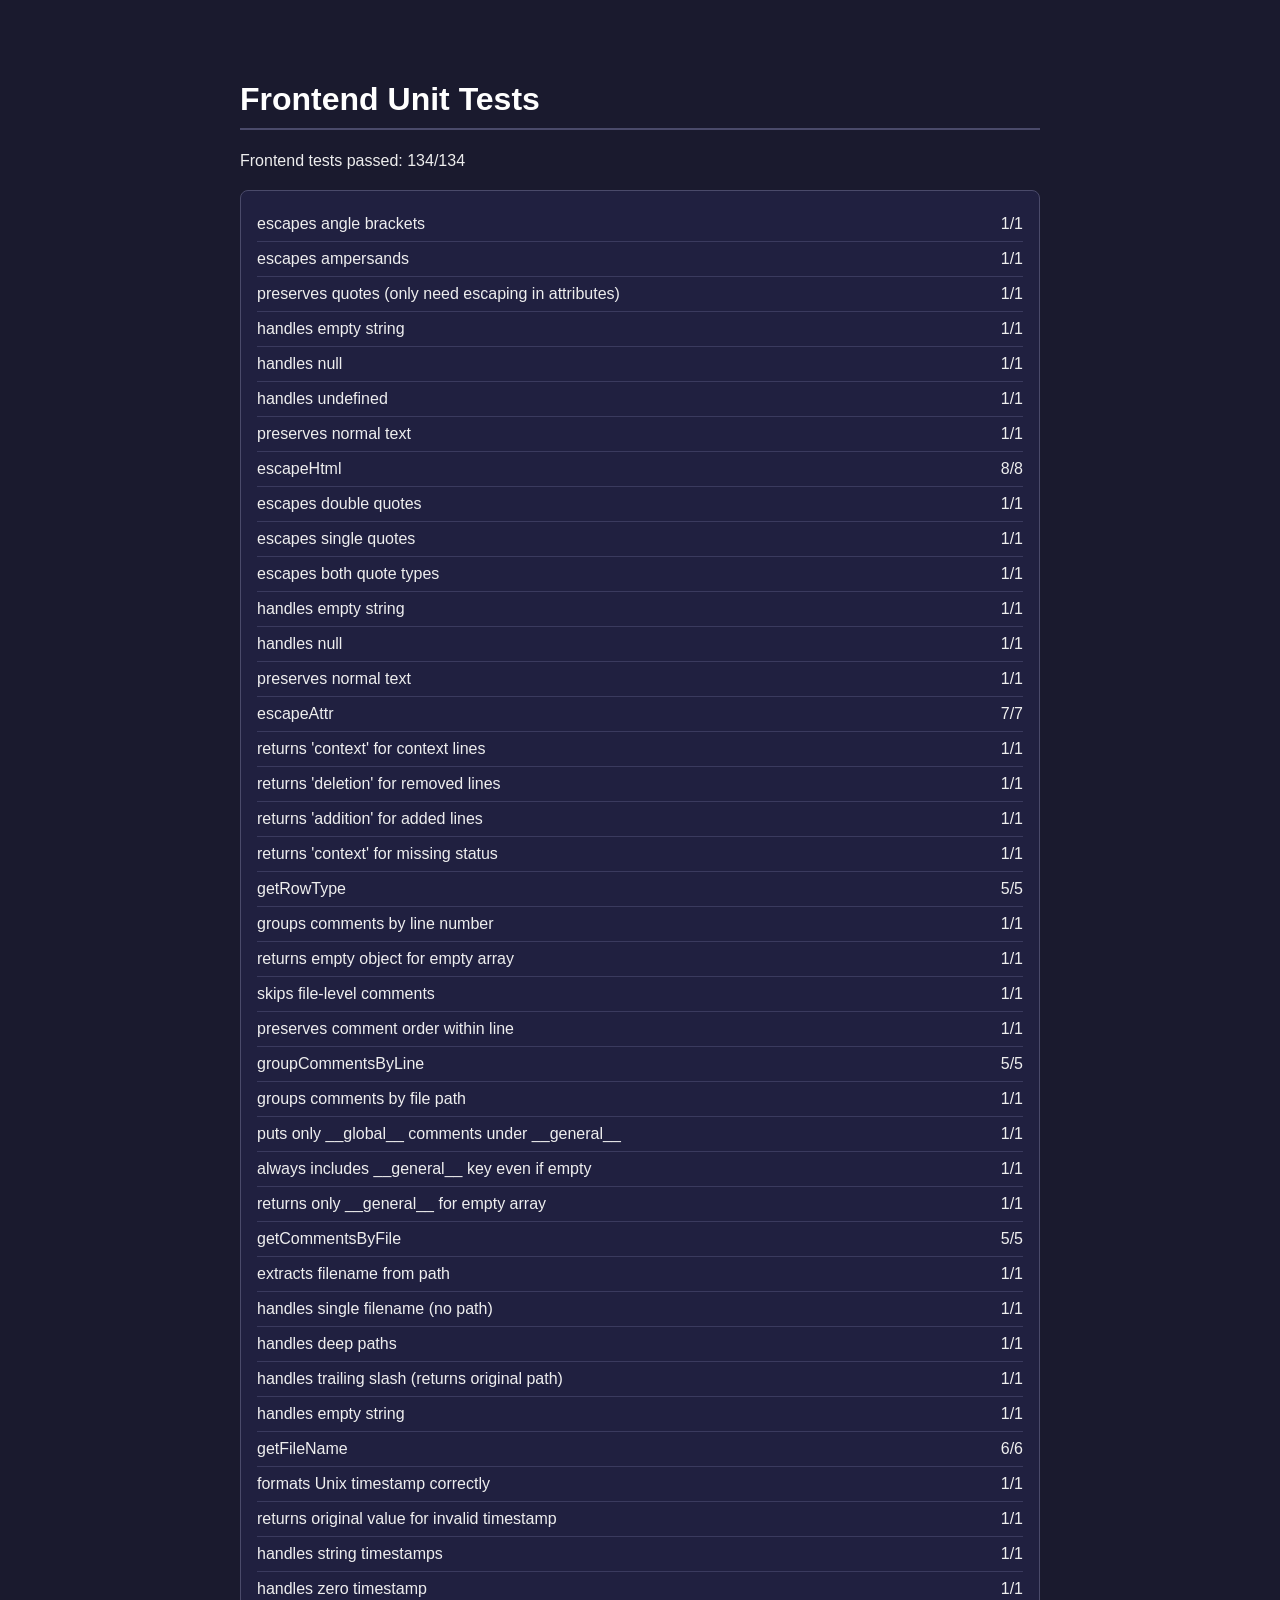
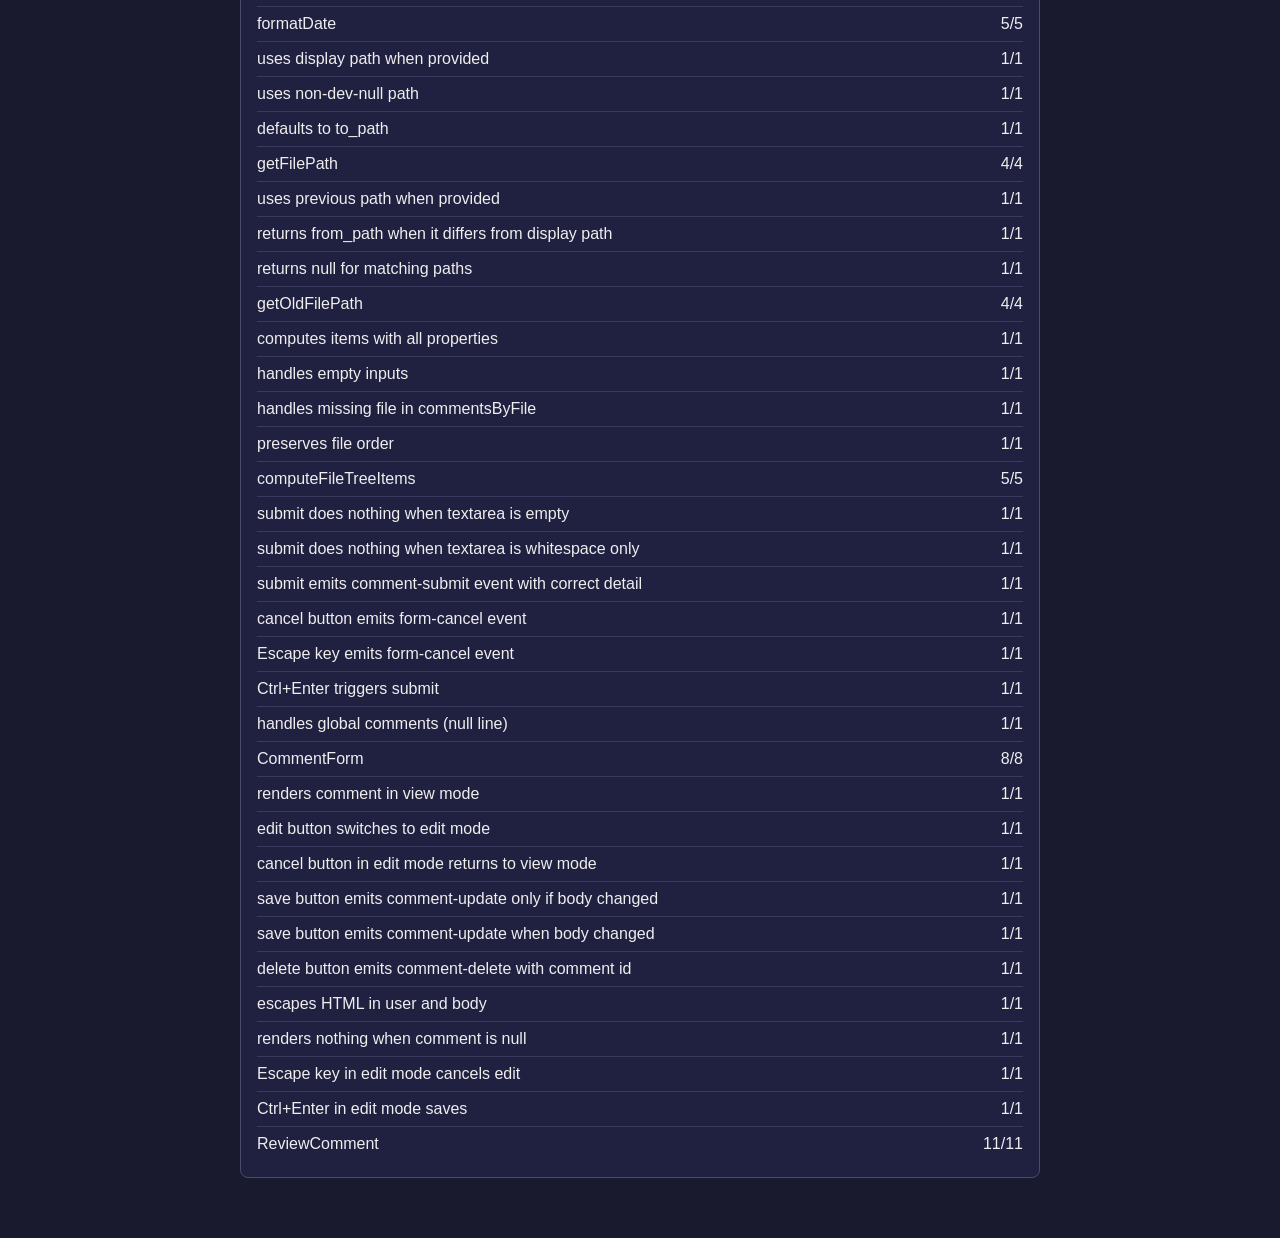
<file: repo-to-md/src/static/test.html>
<!DOCTYPE html>
<html lang="en">
<head>
    <meta charset="UTF-8">
    <meta name="viewport" content="width=device-width, initial-scale=1.0">
    <title>Frontend Tests</title>
    <style>
        body {
            font-family: -apple-system, BlinkMacSystemFont, 'Segoe UI', Roboto, sans-serif;
            max-width: 800px;
            margin: 40px auto;
            padding: 20px;
            background: #1a1a2e;
            color: #eee;
        }
        h1 {
            color: #fff;
            border-bottom: 2px solid #4a4a6a;
            padding-bottom: 10px;
        }
        .instructions {
            background: #2a2a4e;
            padding: 20px;
            border-radius: 8px;
            margin-bottom: 20px;
        }
        .instructions h2 {
            margin-top: 0;
            color: #8be9fd;
        }
        .instructions code {
            background: #3a3a5e;
            padding: 2px 6px;
            border-radius: 4px;
        }
        .instructions ol {
            padding-left: 20px;
        }
        .instructions li {
            margin-bottom: 8px;
        }
        #test-results {
            background: #202040;
            border: 1px solid #4a4a6a;
            border-radius: 8px;
            padding: 16px;
            margin-top: 20px;
        }
        .test-result {
            display: flex;
            justify-content: space-between;
            padding: 8px 0;
            border-top: 1px solid #3a3a5e;
        }
        .test-result:first-child {
            border-top: none;
        }
        .test-result.failed {
            color: #ff8080;
        }
    </style>
</head>
<body>
    <h1>Frontend Unit Tests</h1>

    <p id="test-status">Loading tests...</p>
    <div id="test-results"></div>

    <!-- Test framework -->
    <script src="js/test/minitest.js"></script>

    <!-- Tests -->
    <script type="module" src="js/test/utils.test.js"></script>
    <script type="module" src="js/test/components.test.js"></script>

    <script>
        const status = document.getElementById('test-status');
        const results = document.getElementById('test-results');
        const summaries = [];
        window.frontendTestResults = summaries;
        minitest.onResult(result => {
            summaries.push(result);
            const passed = summaries.reduce((total, item) => total + item.passed, 0);
            const total = summaries.reduce((sum, item) => sum + item.total, 0);
            const errors = summaries.reduce((sum, item) => sum + item.errors, 0);
            status.textContent = summaries.length === 0
                ? 'Tests loaded. Waiting for results...'
                : `Frontend tests passed: ${passed}/${total}`;
            results.innerHTML = summaries.map(item => `
                <div class="test-result ${item.errors ? 'failed' : ''}">
                    <span>${item.name}</span>
                    <span>${item.passed}/${item.total}</span>
                </div>
            `).join('');
            if (errors > 0) {
                status.textContent += ` (${errors} errors)`;
            }
        });
        status.textContent = 'Tests loaded. Waiting for results...';
    </script>
</body>
</html>
</file>
